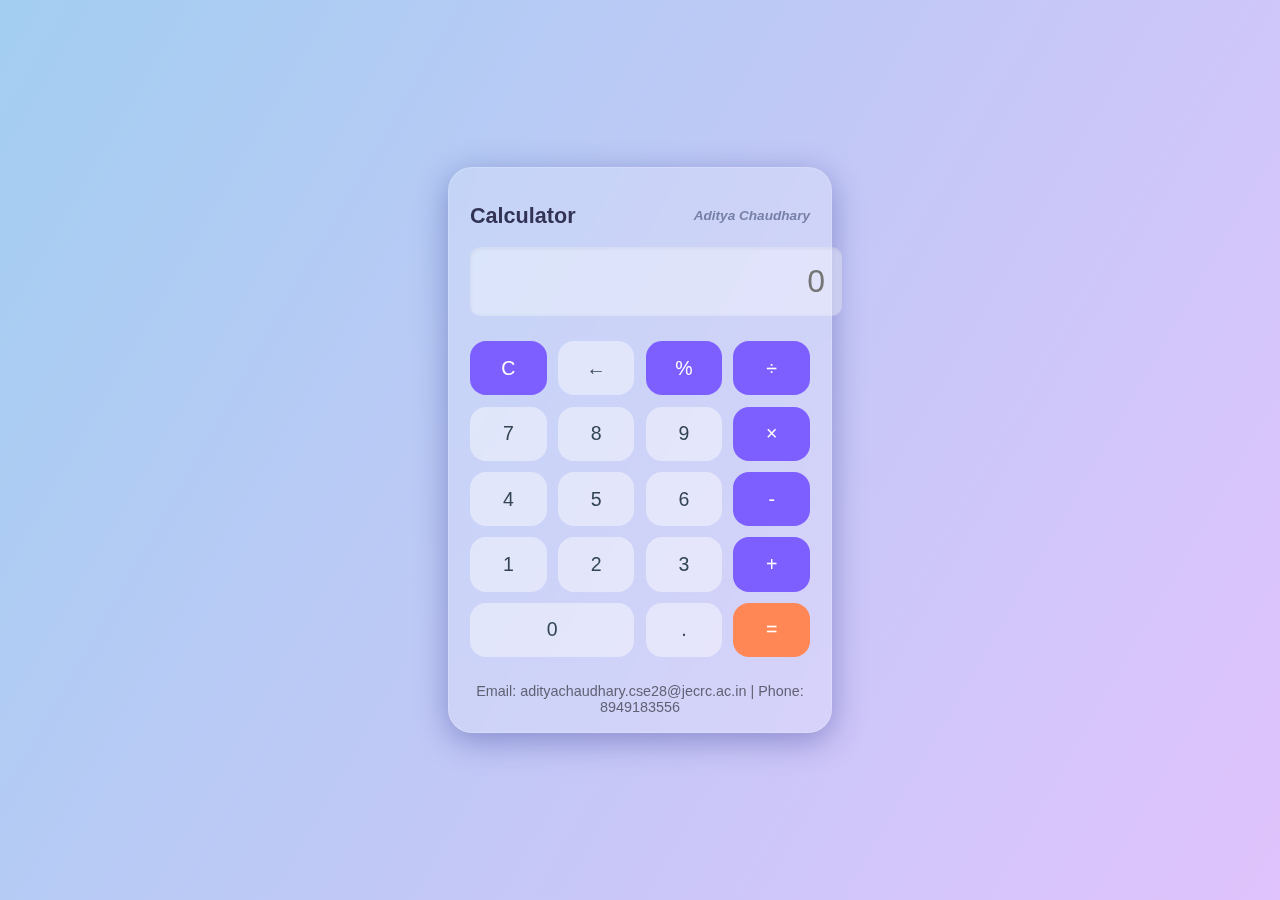
<file: index.html>
<!DOCTYPE html>
<html lang="en">
<head>
  <meta charset="UTF-8"/>
  <title>Calculator | Aditya Chaudhary</title>
  <meta name="viewport" content="width=device-width, initial-scale=1.0"/>
  <link rel="stylesheet" href="styles.css" />
</head>
<body>
  <div class="calc-glass">
    <div class="calc-header">
      Calculator
      <span class="calc-author">Aditya Chaudhary</span>
    </div>
    <input type="text" id="display" class="calc-display" placeholder="0" readonly />
    <div class="calc-buttons">
      <button class="operator" onclick="clearDisplay()">C</button>
      <button onclick="backspace()">&larr;</button>
      <button class="operator" onclick="append('%')">%</button>
      <button class="operator" onclick="append('/')">&divide;</button>

      <button onclick="append('7')">7</button>
      <button onclick="append('8')">8</button>
      <button onclick="append('9')">9</button>
      <button class="operator" onclick="append('*')">&times;</button>

      <button onclick="append('4')">4</button>
      <button onclick="append('5')">5</button>
      <button onclick="append('6')">6</button>
      <button class="operator" onclick="append('-')">-</button>

      <button onclick="append('1')">1</button>
      <button onclick="append('2')">2</button>
      <button onclick="append('3')">3</button>
      <button class="operator" onclick="append('+')">+</button>

      <button onclick="append('0')" class="zero">0</button>
      <button onclick="append('.')">.</button>
      <button class="equals" onclick="calculate()">=</button>
    </div>
    <div class="calc-footer">
      <span>Email: adityachaudhary.cse28@jecrc.ac.in | Phone: 8949183556</span>
    </div>
  </div>
  <script src="script.js"></script>
</body>
</html>
</file>
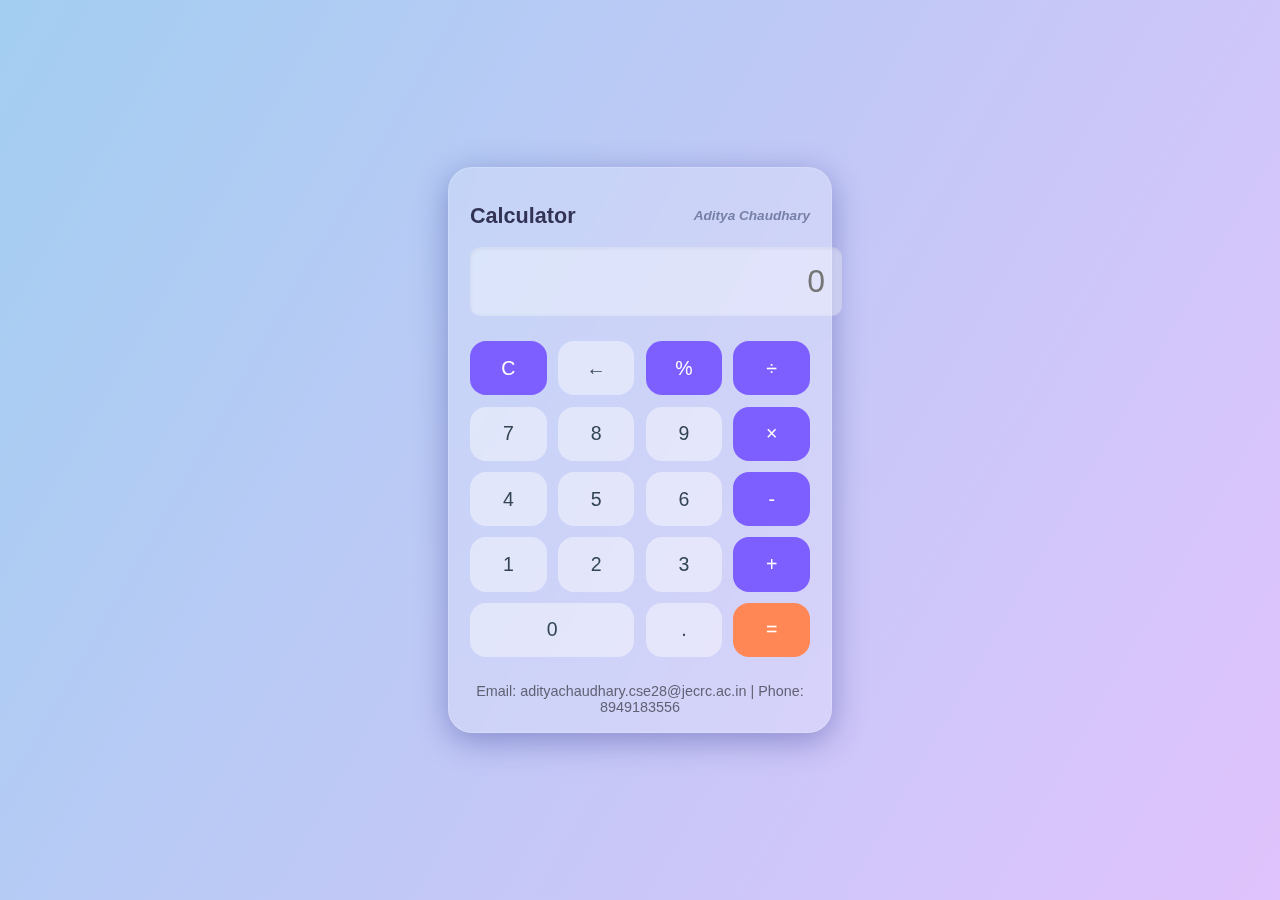
<file: TASK 3/index.html>
<!DOCTYPE html>
<html lang="en">
<head>
  <meta charset="UTF-8"/>
  <title>Calculator | Aditya Chaudhary</title>
  <meta name="viewport" content="width=device-width, initial-scale=1.0"/>
  <link rel="stylesheet" href="styles.css" />
</head>
<body>
  <div class="calc-glass">
    <div class="calc-header">
      Calculator
      <span class="calc-author">Aditya Chaudhary</span>
    </div>
    <input type="text" id="display" class="calc-display" placeholder="0" readonly />
    <div class="calc-buttons">
      <button class="operator" onclick="clearDisplay()">C</button>
      <button onclick="backspace()">&larr;</button>
      <button class="operator" onclick="append('%')">%</button>
      <button class="operator" onclick="append('/')">&divide;</button>

      <button onclick="append('7')">7</button>
      <button onclick="append('8')">8</button>
      <button onclick="append('9')">9</button>
      <button class="operator" onclick="append('*')">&times;</button>

      <button onclick="append('4')">4</button>
      <button onclick="append('5')">5</button>
      <button onclick="append('6')">6</button>
      <button class="operator" onclick="append('-')">-</button>

      <button onclick="append('1')">1</button>
      <button onclick="append('2')">2</button>
      <button onclick="append('3')">3</button>
      <button class="operator" onclick="append('+')">+</button>

      <button onclick="append('0')" class="zero">0</button>
      <button onclick="append('.')">.</button>
      <button class="equals" onclick="calculate()">=</button>
    </div>
    <div class="calc-footer">
      <span>Email: adityachaudhary.cse28@jecrc.ac.in | Phone: 8949183556</span>
    </div>
  </div>
  <script src="script.js"></script>
</body>
</html>
</file>
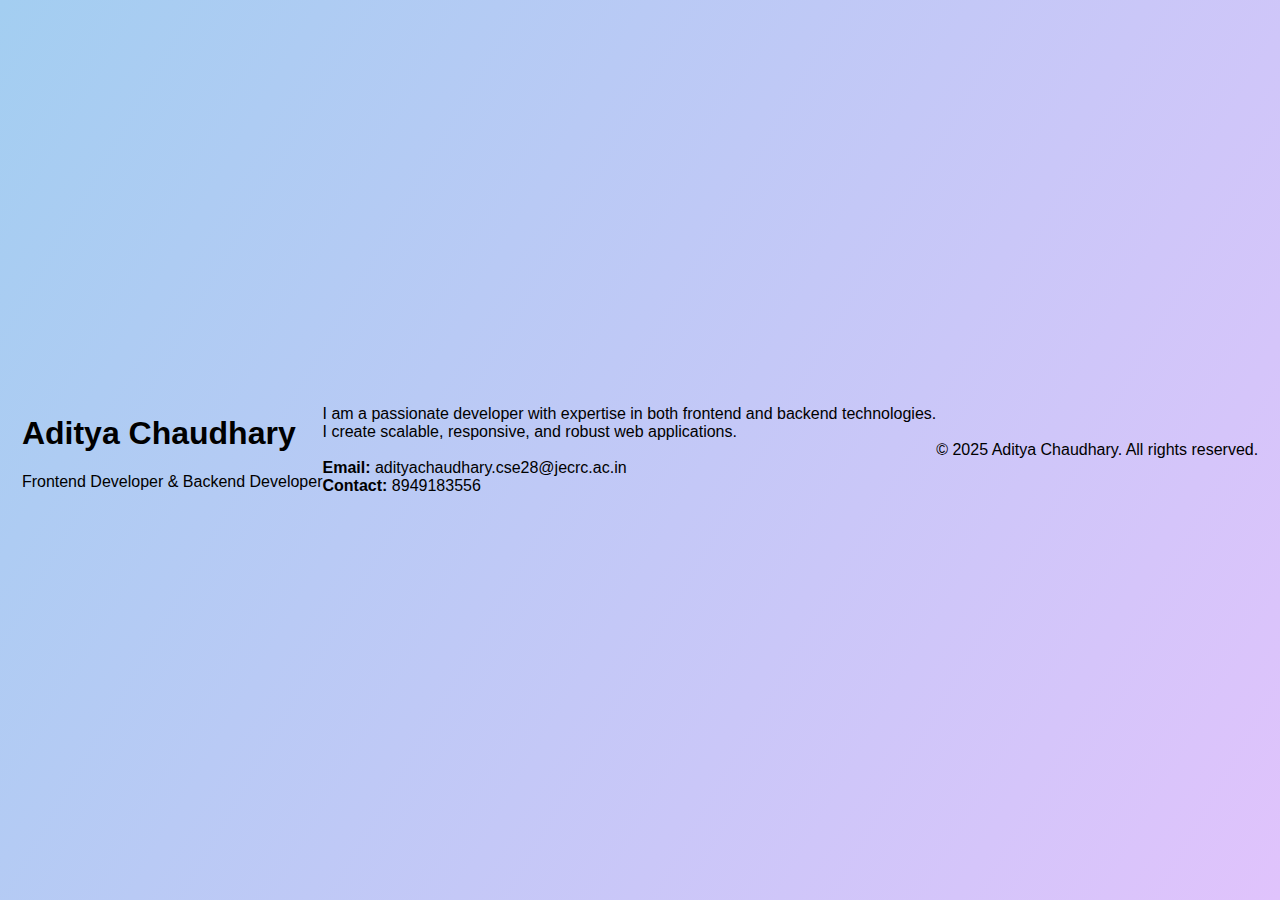
<file: landing.html>
<!-- Task 2: Landing Page (index1.html) -->
<!DOCTYPE html>
<html lang="en">
<head>
  <meta charset="UTF-8"/>
  <title>Aditya Chaudhary | Fullstack Developer</title>
  <meta name="viewport" content="width=device-width, initial-scale=1.0"/>
  <link rel="stylesheet" href="styles.css"/>
</head>
<body>
  <header>
    <h1>Aditya Chaudhary</h1>
    <p>Frontend Developer & Backend Developer</p>
  </header>
  <section>
    <p>
      I am a passionate developer with expertise in both frontend and backend technologies.<br>
      I create scalable, responsive, and robust web applications.<br><br>
      <strong>Email:</strong> adityachaudhary.cse28@jecrc.ac.in<br>
      <strong>Contact:</strong> 8949183556
    </p>
  </section>
  <footer>
    <p>&copy; 2025 Aditya Chaudhary. All rights reserved.</p>
  </footer>
</body>
</html>
</file>
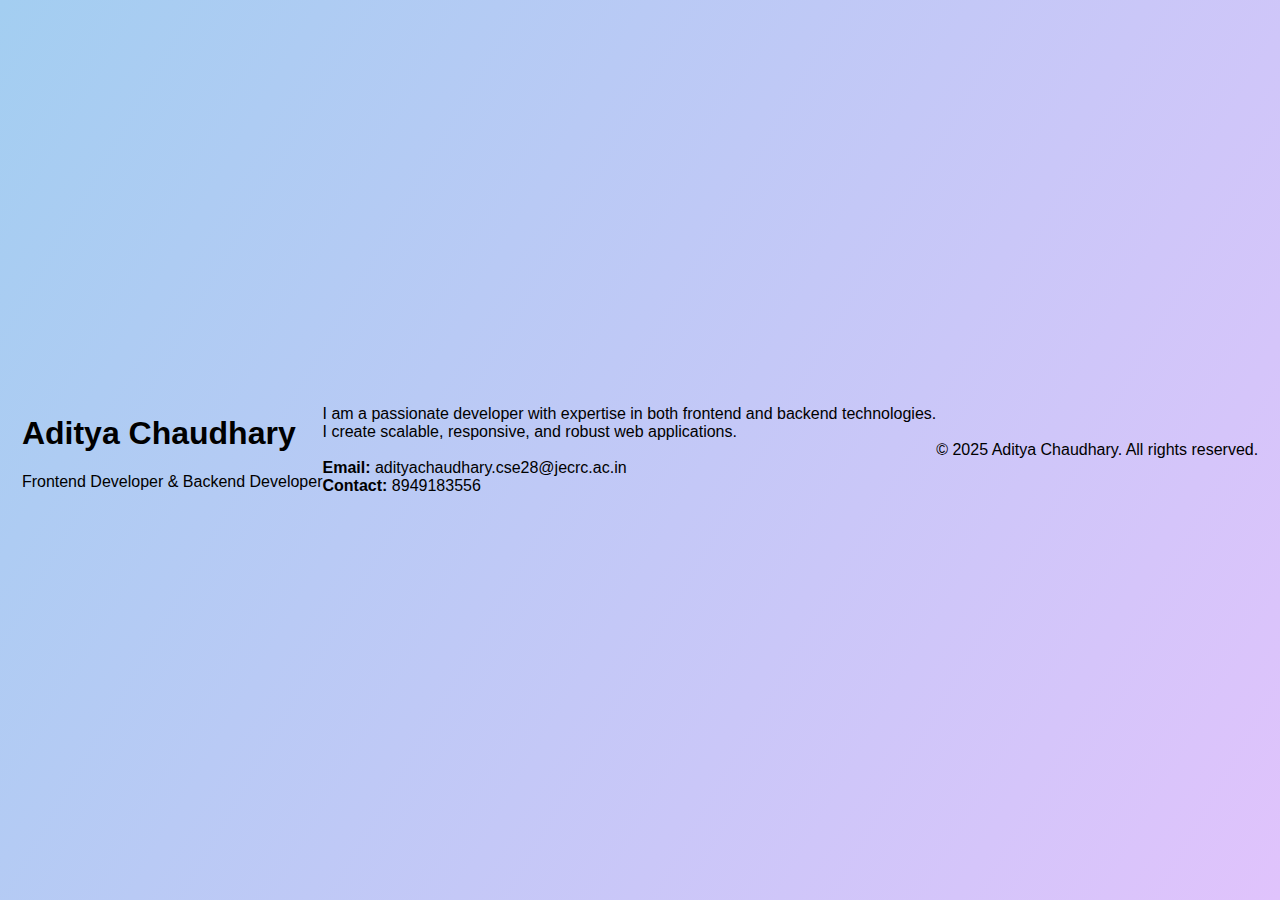
<file: TASK 2/landing.html>
<!-- Task 2: Landing Page (index1.html) -->
<!DOCTYPE html>
<html lang="en">
<head>
  <meta charset="UTF-8"/>
  <title>Aditya Chaudhary | Fullstack Developer</title>
  <meta name="viewport" content="width=device-width, initial-scale=1.0"/>
  <link rel="stylesheet" href="styles.css"/>
</head>
<body>
  <header>
    <h1>Aditya Chaudhary</h1>
    <p>Frontend Developer & Backend Developer</p>
  </header>
  <section>
    <p>
      I am a passionate developer with expertise in both frontend and backend technologies.<br>
      I create scalable, responsive, and robust web applications.<br><br>
      <strong>Email:</strong> adityachaudhary.cse28@jecrc.ac.in<br>
      <strong>Contact:</strong> 8949183556
    </p>
  </section>
  <footer>
    <p>&copy; 2025 Aditya Chaudhary. All rights reserved.</p>
  </footer>
</body>
</html>
</file>
<file: styles.css>
body {
  min-height: 100vh;
  display: flex;
  align-items: center;
  justify-content: center;
  background: linear-gradient(120deg, #a3cef1 0%, #e0c3fc 100%);
  font-family: 'Segoe UI', Arial, sans-serif;
  margin: 0;
}

.calc-glass {
  background: rgba(255,255,255,0.20);
  box-shadow: 0 8px 32px 0 rgba(31,38,135,.37);
  backdrop-filter: blur(11px);
  -webkit-backdrop-filter: blur(11px);
  border-radius: 24px;
  border: 1px solid rgba(255,255,255,0.18);
  width: 340px;
  padding: 2.2rem 1.3rem 1.1rem 1.3rem;
  display: flex;
  flex-direction: column;
  gap: .8rem;
}

.calc-header {
  font-size: 1.35rem;
  font-weight: bold;
  color: #335;
  display: flex;
  justify-content: space-between;
  align-items: center;
  padding-bottom: .3rem;
}

.calc-author {
  font-size: 0.85rem;
  color: #7781a7;
  font-style: italic;
}

.calc-display {
  width: 100%;
  border: none;
  border-radius: 10px;
  padding: 1rem;
  font-size: 2rem;
  text-align: right;
  background: rgba(255,255,255,0.36);
  color: #222f44;
  box-shadow: 0 1px 4px #0001 inset;
  margin-bottom: .8rem;
  outline: none;
  letter-spacing: 1px;
}

.calc-buttons {
  display: grid;
  grid-template-columns: repeat(4, 1fr);
  gap: .7rem;
}

button {
  border: none;
  border-radius: 16px;
  font-size: 1.22rem;
  padding: 0.8em 0;
  background: rgba(255,255,255,0.43);
  box-shadow: 0 2px 8px #cfcafc14;
  cursor: pointer;
  color: #334455;
  transition: background .14s, color .14s, box-shadow .14s;
  outline: none;
}

button:active,
button:focus {
  background: #d1c4e9;
}

.operator {
  background: #7d5fff;
  color: #fff;
}

.operator:active,
.operator:focus {
  background: #4e38b5;
}

.equals {
  background: #ff8756;
  color: #fff;
  grid-column: span 1;
}

.equals:active,
.equals:focus {
  background: #bb421b;
}

.zero {
  grid-column: span 2;
}

.calc-footer {
  text-align: center;
  color: #556;
  font-size: 0.9rem;
  opacity: 0.9;
  margin-top: .8rem;
}

@media (max-width: 400px) {
  .calc-glass { width: 96vw; padding: 1rem; }
  .calc-header { font-size: 1.05rem; }
  .calc-display { font-size: 1.2rem; padding: .7rem; }
}
</file>
<file: TASK 3/styles.css>
body {
  min-height: 100vh;
  display: flex;
  align-items: center;
  justify-content: center;
  background: linear-gradient(120deg, #a3cef1 0%, #e0c3fc 100%);
  font-family: 'Segoe UI', Arial, sans-serif;
  margin: 0;
}

.calc-glass {
  background: rgba(255,255,255,0.20);
  box-shadow: 0 8px 32px 0 rgba(31,38,135,.37);
  backdrop-filter: blur(11px);
  -webkit-backdrop-filter: blur(11px);
  border-radius: 24px;
  border: 1px solid rgba(255,255,255,0.18);
  width: 340px;
  padding: 2.2rem 1.3rem 1.1rem 1.3rem;
  display: flex;
  flex-direction: column;
  gap: .8rem;
}

.calc-header {
  font-size: 1.35rem;
  font-weight: bold;
  color: #335;
  display: flex;
  justify-content: space-between;
  align-items: center;
  padding-bottom: .3rem;
}

.calc-author {
  font-size: 0.85rem;
  color: #7781a7;
  font-style: italic;
}

.calc-display {
  width: 100%;
  border: none;
  border-radius: 10px;
  padding: 1rem;
  font-size: 2rem;
  text-align: right;
  background: rgba(255,255,255,0.36);
  color: #222f44;
  box-shadow: 0 1px 4px #0001 inset;
  margin-bottom: .8rem;
  outline: none;
  letter-spacing: 1px;
}

.calc-buttons {
  display: grid;
  grid-template-columns: repeat(4, 1fr);
  gap: .7rem;
}

button {
  border: none;
  border-radius: 16px;
  font-size: 1.22rem;
  padding: 0.8em 0;
  background: rgba(255,255,255,0.43);
  box-shadow: 0 2px 8px #cfcafc14;
  cursor: pointer;
  color: #334455;
  transition: background .14s, color .14s, box-shadow .14s;
  outline: none;
}

button:active,
button:focus {
  background: #d1c4e9;
}

.operator {
  background: #7d5fff;
  color: #fff;
}

.operator:active,
.operator:focus {
  background: #4e38b5;
}

.equals {
  background: #ff8756;
  color: #fff;
  grid-column: span 1;
}

.equals:active,
.equals:focus {
  background: #bb421b;
}

.zero {
  grid-column: span 2;
}

.calc-footer {
  text-align: center;
  color: #556;
  font-size: 0.9rem;
  opacity: 0.9;
  margin-top: .8rem;
}

@media (max-width: 400px) {
  .calc-glass { width: 96vw; padding: 1rem; }
  .calc-header { font-size: 1.05rem; }
  .calc-display { font-size: 1.2rem; padding: .7rem; }
}
</file>
<file: TASK 2/styles.css>
body {
  min-height: 100vh;
  display: flex;
  align-items: center;
  justify-content: center;
  background: linear-gradient(120deg, #a3cef1 0%, #e0c3fc 100%);
  font-family: 'Segoe UI', Arial, sans-serif;
  margin: 0;
}

.calc-glass {
  background: rgba(255,255,255,0.20);
  box-shadow: 0 8px 32px 0 rgba(31,38,135,.37);
  backdrop-filter: blur(11px);
  -webkit-backdrop-filter: blur(11px);
  border-radius: 24px;
  border: 1px solid rgba(255,255,255,0.18);
  width: 340px;
  padding: 2.2rem 1.3rem 1.1rem 1.3rem;
  display: flex;
  flex-direction: column;
  gap: .8rem;
}

.calc-header {
  font-size: 1.35rem;
  font-weight: bold;
  color: #335;
  display: flex;
  justify-content: space-between;
  align-items: center;
  padding-bottom: .3rem;
}

.calc-author {
  font-size: 0.85rem;
  color: #7781a7;
  font-style: italic;
}

.calc-display {
  width: 100%;
  border: none;
  border-radius: 10px;
  padding: 1rem;
  font-size: 2rem;
  text-align: right;
  background: rgba(255,255,255,0.36);
  color: #222f44;
  box-shadow: 0 1px 4px #0001 inset;
  margin-bottom: .8rem;
  outline: none;
  letter-spacing: 1px;
}

.calc-buttons {
  display: grid;
  grid-template-columns: repeat(4, 1fr);
  gap: .7rem;
}

button {
  border: none;
  border-radius: 16px;
  font-size: 1.22rem;
  padding: 0.8em 0;
  background: rgba(255,255,255,0.43);
  box-shadow: 0 2px 8px #cfcafc14;
  cursor: pointer;
  color: #334455;
  transition: background .14s, color .14s, box-shadow .14s;
  outline: none;
}

button:active,
button:focus {
  background: #d1c4e9;
}

.operator {
  background: #7d5fff;
  color: #fff;
}

.operator:active,
.operator:focus {
  background: #4e38b5;
}

.equals {
  background: #ff8756;
  color: #fff;
  grid-column: span 1;
}

.equals:active,
.equals:focus {
  background: #bb421b;
}

.zero {
  grid-column: span 2;
}

.calc-footer {
  text-align: center;
  color: #556;
  font-size: 0.9rem;
  opacity: 0.9;
  margin-top: .8rem;
}

@media (max-width: 400px) {
  .calc-glass { width: 96vw; padding: 1rem; }
  .calc-header { font-size: 1.05rem; }
  .calc-display { font-size: 1.2rem; padding: .7rem; }
}
</file>
